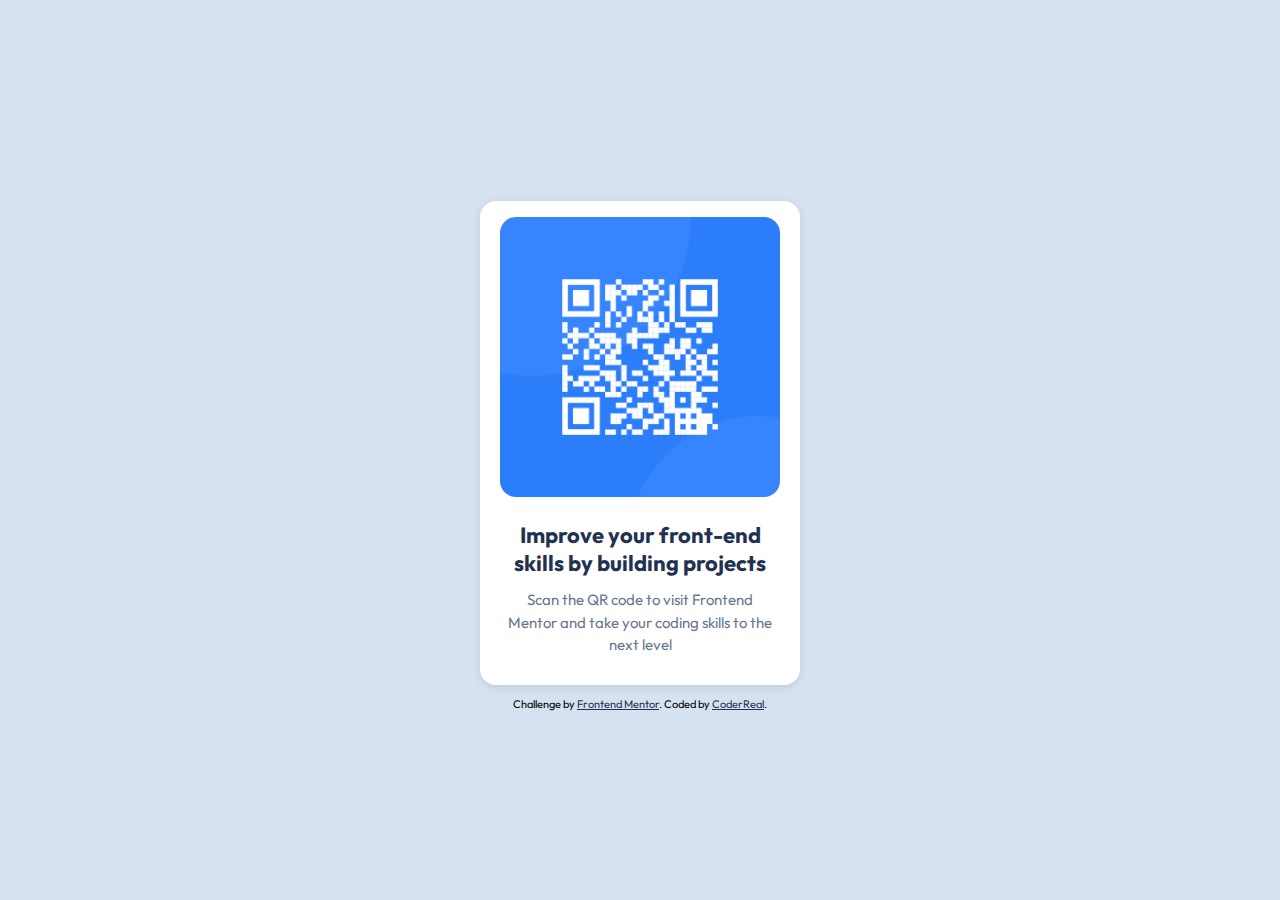
<file: 01-qr-code-component-main/index.html>
<!DOCTYPE html>
<html lang="en">
  <head>
    <meta charset="UTF-8" />
    <meta name="viewport" content="width=device-width, initial-scale=1.0" />
    <link
      rel="icon"
      type="image/png"
      sizes="32x32"
      href="./images/image-qr-code.png"
    />

    <title>Frontend Mentor | QR code component</title>

    <style>
      @import url("https://fonts.googleapis.com/css2?family=Outfit:wght@400;700&display=swap");

      * {
        margin: 0;
        padding: 0;
        box-sizing: border-box;
      }

      :root {
        --white: hsl(0, 0%, 100%);
        --light-gray: hsl(212, 45%, 89%);
        --grayish-blue: hsl(216, 15%, 48%);
        --dark-blue: hsl(218, 44%, 22%);
      }

      body {
        font-family: "Outfit", sans-serif;
        font-size: 15px;
        background-color: hsl(212, 45%, 89%);
        height: 100vh;
        display: flex;
        flex-direction: column;
        align-items: center;
        justify-content: center;
      }

      .container {
        width: 320px;
        background-color: var(--white);
        border-radius: 16px;
        padding: 16px 10px;
        margin: 12px 0;
        text-align: center;
        display: flex;
        flex-direction: column;
        row-gap: 20px;
        box-shadow: 0 2px 10px 0 rgba(0, 0, 0, 0.1);
      }
      .image-container img {
        width: 280px;
        border-radius: 16px;
      }

      .text-container {
        padding: 0 12px;
      }

      .text-container h1 {
        color: var(--dark-blue);
        font-size: 22px;
        font-weight: 700;
      }
      .text-container p {
        color: var(--grayish-blue);
        font-size: 15px;
        font-weight: 400;
        line-height: 1.5;
        padding: 12px 0;
      }
      .attribution {
        font-size: 11px;
        text-align: center;
      }
      .attribution a {
        color: var(--dark-blue);
      }
    </style>
  </head>
  <body>
    <div class="container">
      <div class="image-container">
        <img src="./images/image-qr-code.png" alt="QR code" />
      </div>
      <div class="text-container">
        <h1>Improve your front-end skills by building projects</h1>
        <p>
          Scan the QR code to visit Frontend Mentor and take your coding skills
          to the next level
        </p>
      </div>
    </div>

    <div class="attribution">
      Challenge by
      <a href="https://www.frontendmentor.io?ref=challenge" target="_blank"
        >Frontend Mentor</a
      >. Coded by <a href="https://x.com/CoderReal">CoderReal</a>.
    </div>
  </body>
</html>
</file>
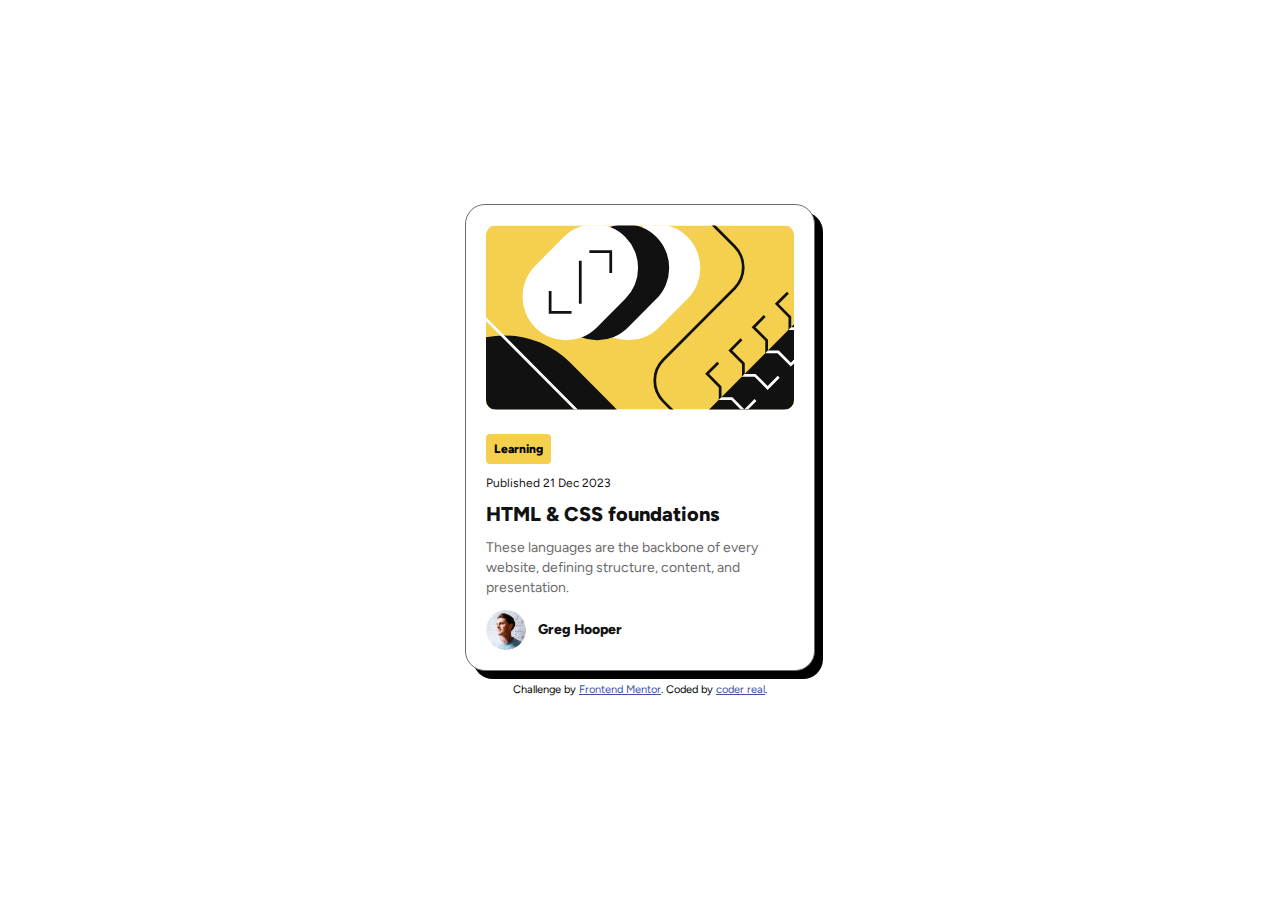
<file: 02-blog-preview-card-main/index.html>
<!DOCTYPE html>
<html lang="en">
  <head>
    <meta charset="UTF-8" />
    <meta name="viewport" content="width=device-width, initial-scale=1.0" />
    <link
      rel="icon"
      type="image/png"
      sizes="32x32"
      href="./assets/images/favicon-32x32.png"
    />
    <link rel="stylesheet" href="style.css" />
    <title>Frontend Mentor | Blog preview card</title>
  </head>
  <body>
    <div class="container">
      <div>
        <img
          src="assets/images/illustration-article.svg"
          alt="illustration-article"
        />
      </div>
      <div class="text-container">
        <p class="category">Learning</p>

        <p class="date">Published 21 Dec 2023</p>

        <h1 class="title">HTML & CSS foundations</h1>

        <p class="subtitle">
          These languages are the backbone of every website, defining structure,
          content, and presentation.
        </p>
        <div class="author-container">
          <img src="assets/images/image-avatar.webp" alt="avatar" />
          <span class="author">Greg Hooper</span>
        </div>
      </div>
    </div>
    <div class="attribution">
      Challenge by
      <a href="https://www.frontendmentor.io?ref=challenge" target="_blank"
        >Frontend Mentor</a
      >. Coded by <a href="https://www.x.com/coderreal">coder real</a>.
    </div>
  </body>
</html>
</file>
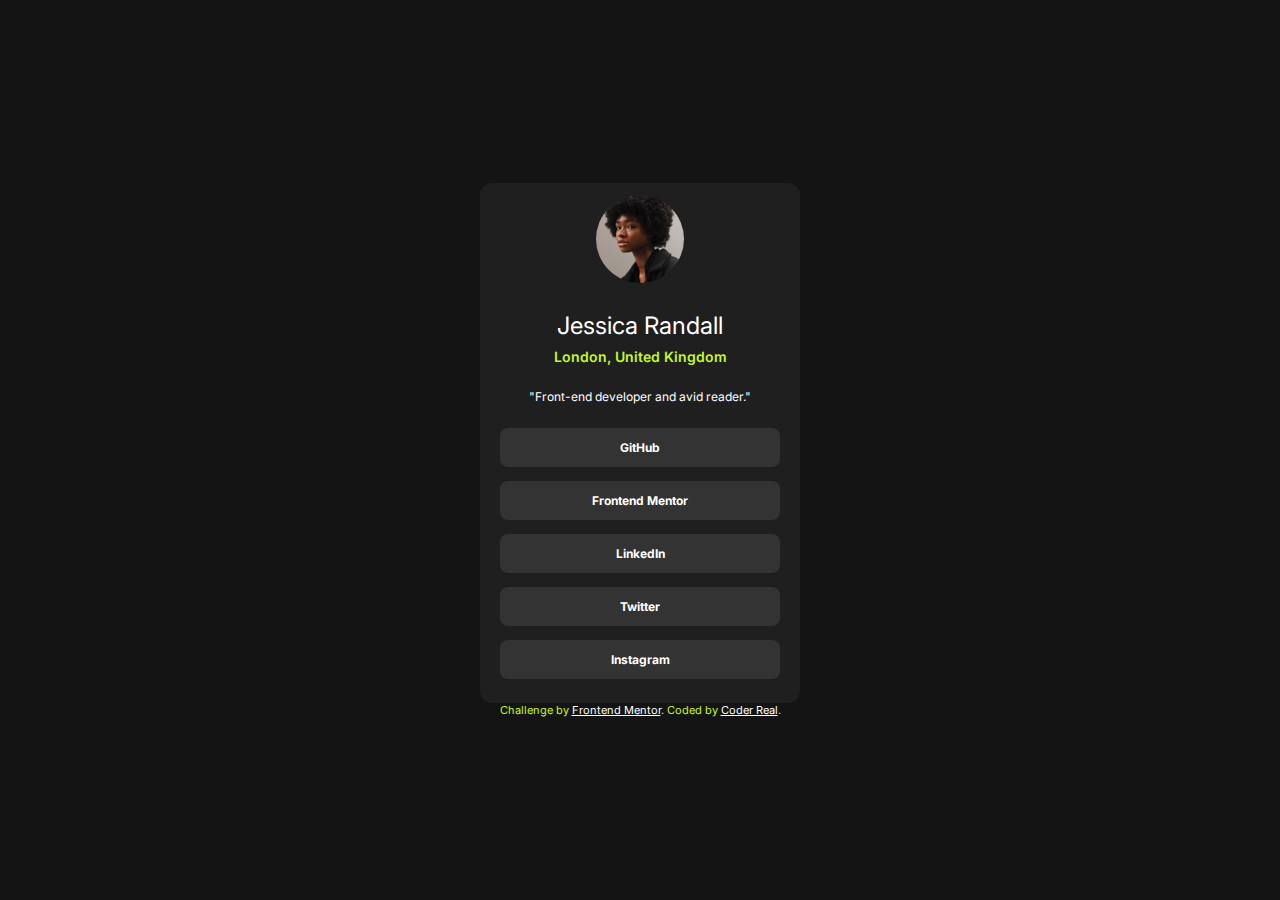
<file: 03-social-links-profile-main/index.html>
<!DOCTYPE html>
<html lang="en">
  <head>
    <meta charset="UTF-8" />
    <meta name="viewport" content="width=device-width, initial-scale=1.0" />
    <!-- displays site properly based on user's device -->

    <link
      rel="icon"
      type="image/png"
      sizes="32x32"
      href="./assets/images/favicon-32x32.png"
    />

    <title>Frontend Mentor | Social links profile</title>
    <link rel="stylesheet" href="style.css" />
  </head>
  <body>
    <div class="container">
      <div class="profile">
        <div class="pic">
          <img src="assets/images/avatar-jessica.jpeg" alt="avatar" />
        </div>
        <div class="about">
          <h1 class="name">Jessica Randall</h1>
          <p class="addr">London, United Kingdom</p>
        </div>
        <div>
          <p class="bio">"Front-end developer and avid reader."</p>
        </div>
      </div>

      <div class="social-links">
        <p class="link">GitHub</p>
        <p class="link">Frontend Mentor</p>
        <p class="link">LinkedIn</p>
        <p class="link">Twitter</p>
        <p class="link">Instagram</p>
      </div>
    </div>
    <div class="attribution">
      Challenge by
      <a href="https://www.frontendmentor.io?ref=challenge" target="_blank"
        >Frontend Mentor</a
      >. Coded by <a href="https://www.x.com/coderreal">Coder Real</a>.
    </div>
  </body>
</html>
</file>
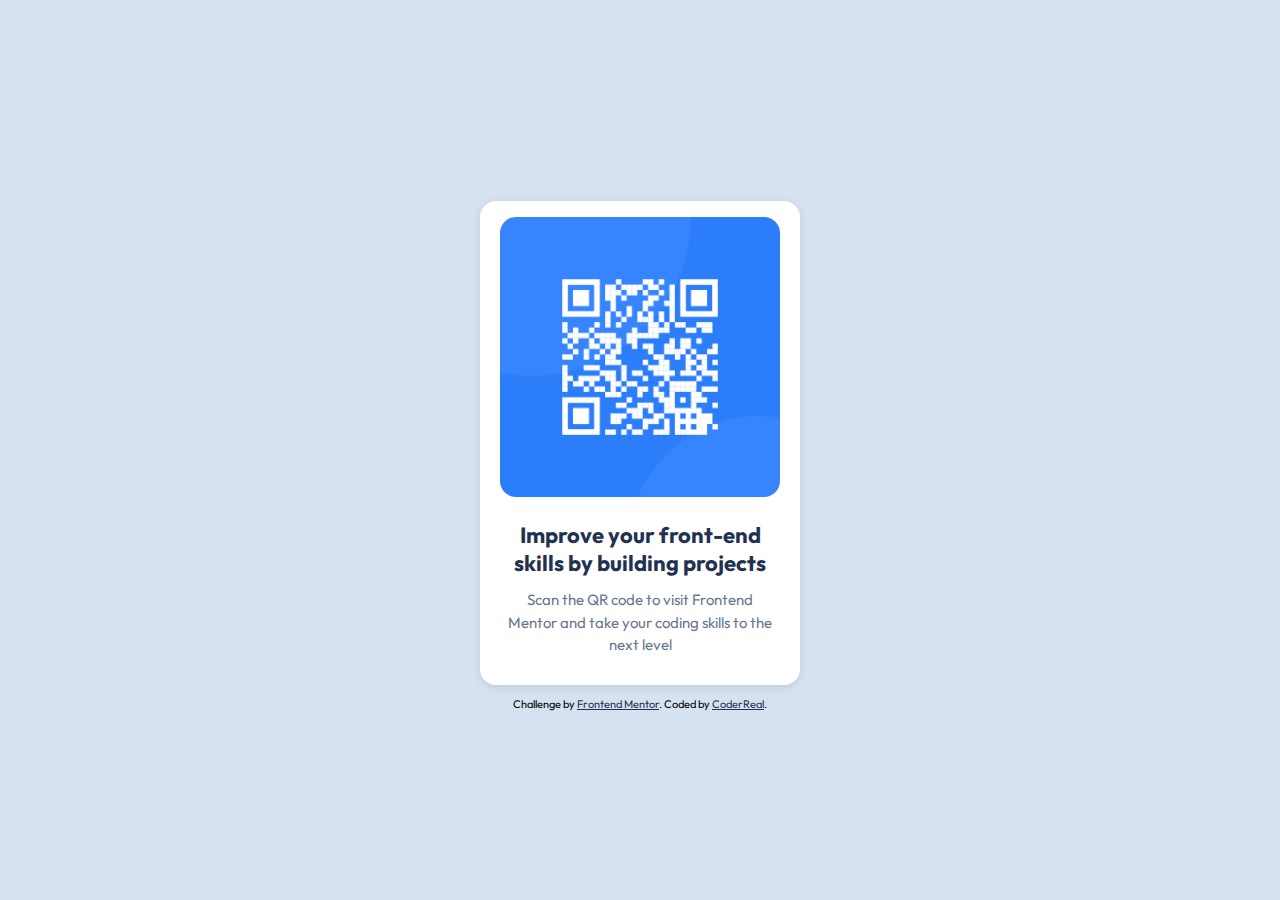
<file: qr-code-component-main/index.html>
<!DOCTYPE html>
<html lang="en">
<head>
  <meta charset="UTF-8">
  <meta name="viewport" content="width=device-width, initial-scale=1.0"> <!-- displays site properly based on user's device -->

  <link rel="icon" type="image/png" sizes="32x32" href="./images/image-qr-code.png">
  
  <title>Frontend Mentor | QR code component</title>

  <style>
    @import url('https://fonts.googleapis.com/css2?family=Outfit:wght@400;700&display=swap');
    
    * {
      margin: 0;
      padding: 0;
      box-sizing: border-box;
    }

    :root{
      --white: hsl(0, 0%, 100%);
      --light-gray: hsl(212, 45%, 89%);
      --grayish-blue: hsl(216, 15%, 48%);
      --dark-blue: hsl(218, 44%, 22%);
    }

    body {
      font-family: 'Outfit', sans-serif;
      font-size: 15px;
      background-color: hsl(212, 45%, 89%);
      height: 100vh;
      display: flex;
     flex-direction: column;
     align-items: center;
     justify-content: center;
    }

    .container {
     width: 320px;
     background-color: var(--white);
     border-radius: 16px;
     padding: 16px 10px;
     margin: 12px 0;
     text-align: center;
     display: flex;
     flex-direction: column;
     row-gap: 20px;
     box-shadow: 0 2px 10px 0 rgba(0, 0, 0, 0.1);
     
    }
    .image-container img {
     width: 280px;
     border-radius: 16px;
    }

    .text-container{
      padding: 0 12px;
    }
 
    .text-container h1 {
      color: var(--dark-blue);
      font-size: 22px;
      font-weight: 700;
    }
    .text-container p {
      color: var(--grayish-blue);
      font-size: 15px;
      font-weight: 400;
      line-height: 1.5;
      padding: 12px 0;
    }
    .attribution { font-size: 11px; text-align: center; }
    .attribution a { color: var(--dark-blue); }
  </style>
</head>
<body>
  <div class="container">
    <div class="image-container">
      <img src="./images/image-qr-code.png" alt="QR code">
    </div>
    <div class="text-container">
      <h1>Improve your front-end skills by building projects</h1>
      <p>Scan the QR code to visit Frontend Mentor and take your coding skills to the next level</p>
    </div>
  </div>

  <div class="attribution">
    Challenge by <a href="https://www.frontendmentor.io?ref=challenge" target="_blank">Frontend Mentor</a>. 
    Coded by <a href="x.com/CoderReal">CoderReal</a>.
  </div>
</body>
</html>
</file>
<file: 02-blog-preview-card-main/style.css>
@import url("https://fonts.googleapis.com/css2?family=Figtree:ital,wght@0,300..900;1,300..900&display=swap");
* {
  padding: 0;
  margin: 0;
  box-sizing: border-box;
}

:root {
  --yellow: hsl(47, 88%, 63%);
  --white: hsl(0, 0%, 100%);
  --gray-500: hsl(0, 0%, 42%);
  --gray-950: hsl(0, 0%, 7%);
}

body {
  height: 100vh;
  display: flex;
  flex-direction: column;
  align-items: center;
  justify-content: center;
  font-family: "Figtree", sans-serif;
  gap: 12px;
}

.container {
  display: flex;
  flex-direction: column;
  gap: 20px;
  max-width: 350px;
  background-color: var(--white);
  border: 1px solid var(--gray-500);
  border-radius: 20px;
  padding: 20px;
  box-shadow: 8px 8px 0 0;
}
@media screen and (max-width: 768px) {
  .container {
    max-width: 320px;
  }
}
.container img {
  width: 100%;
  object-fit: cover;
  border-radius: 10px;
}

.text-container {
  display: flex;
  flex-direction: column;
  gap: 12px;
}

.category {
  background-color: var(--yellow);
  width: fit-content;
  padding: 8px 8px;
  border-radius: 4px;
  font-size: 12px;
  font-weight: 800;
}

.date {
  color: var(--gray-950);
  font-size: 12px;
}

.title {
  color: var(--gray-950);
  font-size: 20px;
  font-weight: 800;
}

.title:hover {
  color: var(--yellow);
  cursor: pointer;
}

.subtitle {
  color: var(--gray-500);
  font-size: 14px;
  line-height: 20px;
}
.author-container {
  display: flex;
  align-items: center;
  gap: 12px;
}

.author-container img {
  width: 40px;
  height: 40px;
  border-radius: 50%;
}

.author {
  color: var(--gray-950);
  font-size: 14px;
  font-weight: 800;
}

.attribution {
  font-size: 11px;
  text-align: center;
}
.attribution a {
  color: hsl(228, 45%, 44%);
}
</file>
<file: 03-social-links-profile-main/style.css>
@import url("https://fonts.googleapis.com/css2?family=Inter:ital,opsz,wght@0,14..32,100..900;1,14..32,100..900&display=swap");
* {
  margin: 0;
  padding: 0;
  box-sizing: border-box;
}

:root {
  --Green: hsl(75, 94%, 57%);
  --White: hsl(0, 0%, 100%);
  --Grey-700: hsl(0, 0%, 20%);
  --Grey-800: hsl(0, 0%, 12%);
  --Grey-900: hsl(0, 0%, 8%);
}

body {
  display: flex;
  flex-direction: column;
  align-items: center;
  justify-content: center;
  height: 100vh;
  font-family: Inter, sans-serif;
  background-color: var(--Grey-900);
}

.container {
  display: flex;
  flex-direction: column;
  gap: 12px;
  width: 320px;
  padding: 12px;
  border-radius: 12px;
  text-align: center;
  background-color: var(--Grey-800);
}
@media screen and (max-width: 768px) {
  .container {
    max-width: 300px;
  }
}

.profile {
  display: flex;
  flex-direction: column;
  gap: 24px;
}

.pic > img {
  width: 88px;
  border-radius: 50%;
}

.about {
  display: flex;
  flex-direction: column;
  gap: 8px;
}

.name {
  color: var(--White);
  font-size: 24px;
  font-weight: 400;
}

.addr {
  color: var(--Green);
  font-weight: 600;
  font-size: 14px;
}

.bio {
  color: var(--White);
  font-size: 12px;
}

.social-links {
  display: flex;
  flex-direction: column;
  gap: 14px;
  font-size: 14px;
  margin: 12px 0;
  padding: 0 8px;
}

.link {
  background-color: var(--Grey-700);
  color: var(--White);
  border-radius: 8px;
  padding: 12px;
  font-size: 12px;
  font-weight: 700;
}

.link:hover {
  cursor: pointer;
  background-color: var(--Green);
  color: var(--Grey-700);
}

.attribution {
  font-size: 11px;
  text-align: center;
  color: var(--Green);
}
.attribution a {
  color: var(--White);
}
</file>
